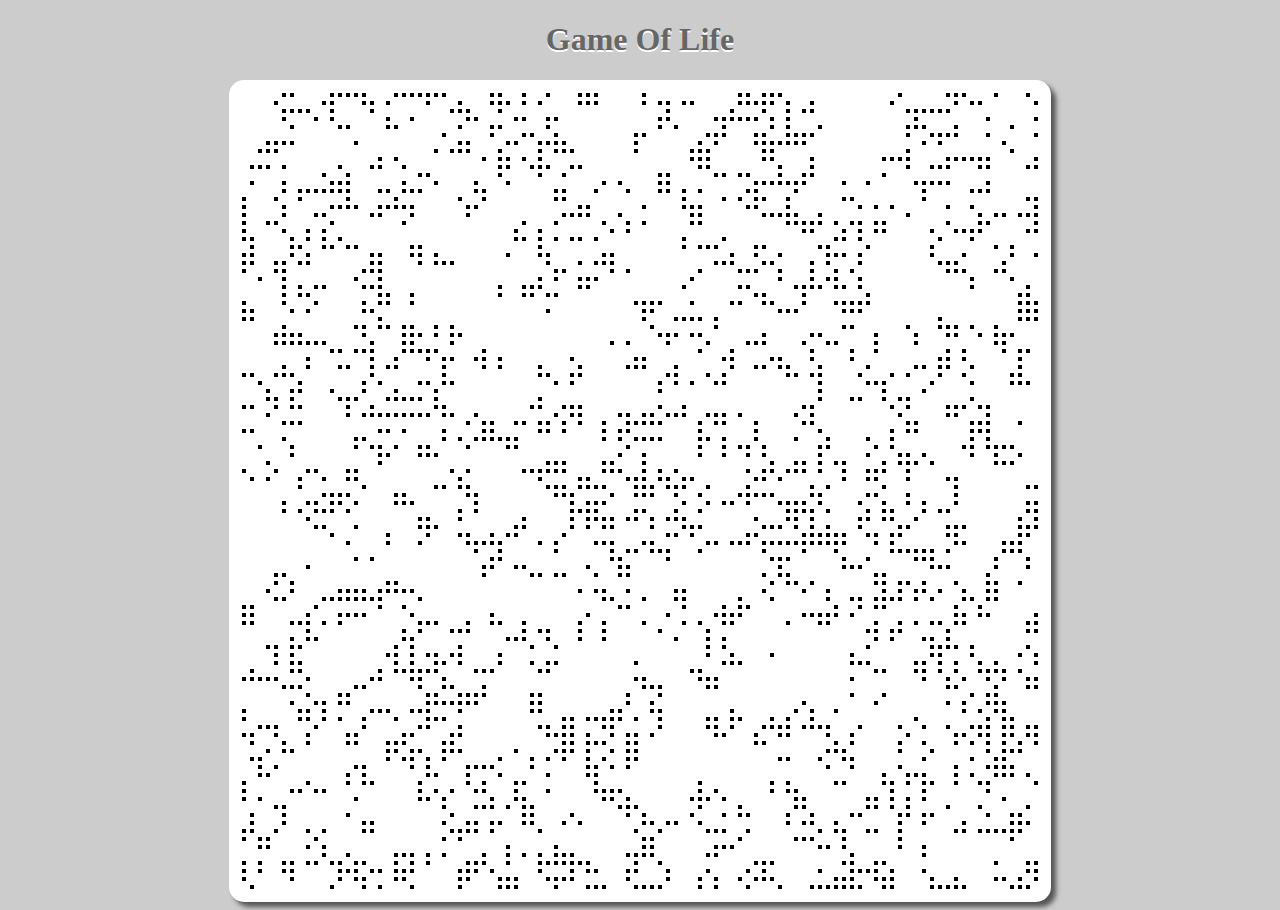
<file: app/index.html>
<!DOCTYPE html>
<html ng-app='gameOfLife'>
  <head>
    <meta charset="utf-8">
    <title>Game Of Life</title>

    <link rel="stylesheet" type="text/css" href="src/css/gameoflife.css">
  </head>
  <body ng-controller="GenerationController">
    <h1>Game Of Life</h1>
    <div  class="control-panel">
      <button ng-click="start()" class="start-button" style="display:none;">Start</button>
    </div>
    <div>
        <table class="wrapper">
          <tr ng-repeat="cellRow in population.cells track by $index">
            <td ng-repeat="cell in cellRow track by $index">
              <div class="cell dead" ng-if="cell === 0"></div>
              <div class="cell alive" ng-if="cell === 1"></div>
            </td>
          </tr>
      </table>
    </div>

    <script src="lib/js/angular.min.js" type="text/javascript"></script>
    <script src="src/js/population.js" type="text/javascript"></script>
    <script src="src/js/gameoflife.js" type="text/javascript"></script>
  </body>
</html>
</file>
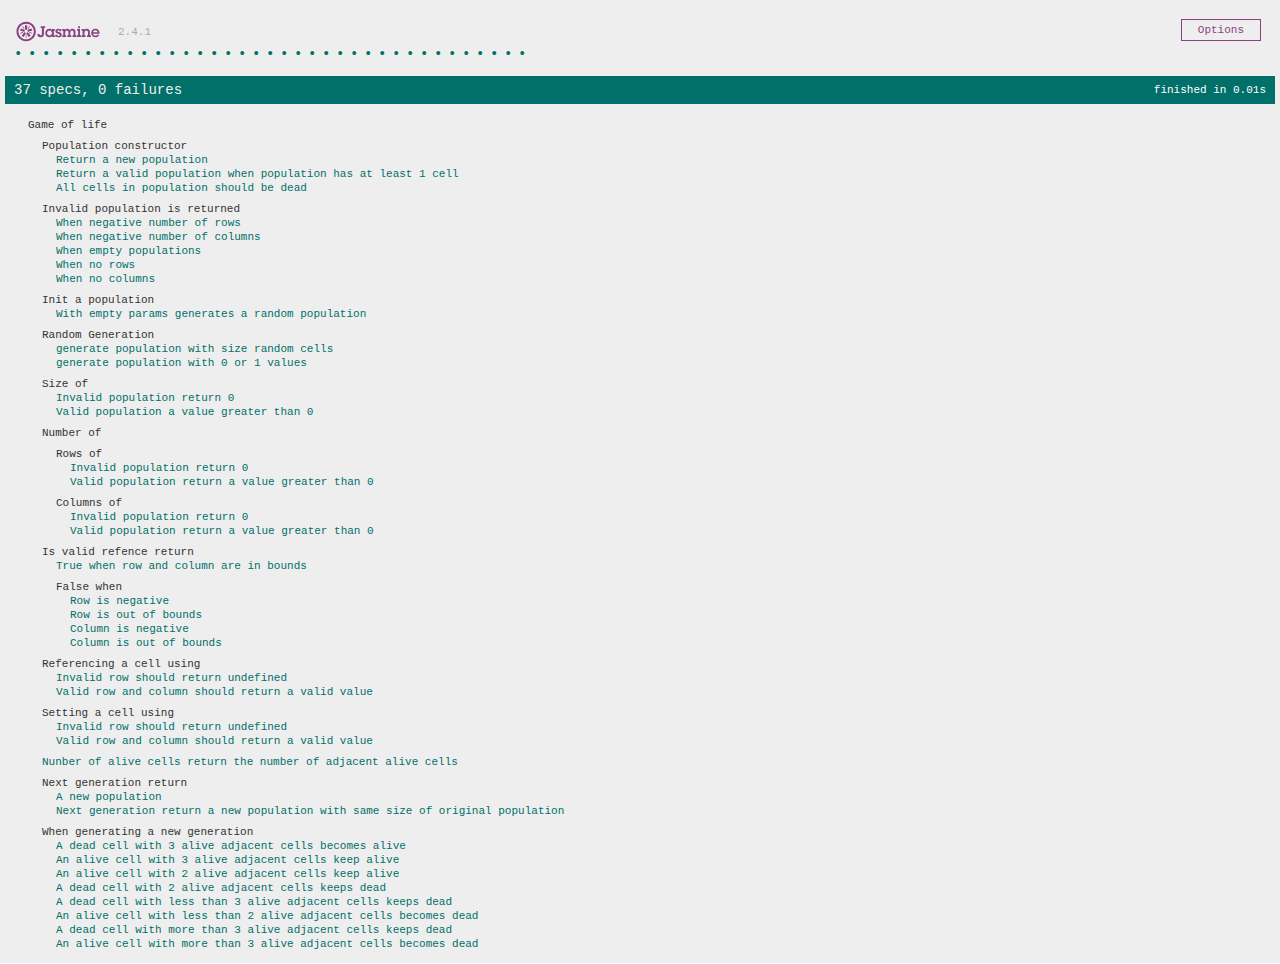
<file: test/SpecRunner.html>
<!DOCTYPE html>
<html>
<head>
  <meta charset="utf-8">
  <title>Jasmine Spec Runner</title>

  <link rel="shortcut icon" type="image/png" href="lib/jasmine/jasmine_favicon.png">
  <link rel="stylesheet" href="lib/jasmine/jasmine.css">

  <script src="lib/jasmine/jasmine.js"></script>
  <script src="lib/jasmine/jasmine-html.js"></script>
  <script src="lib/jasmine/boot.js"></script>

  <!-- include source files here... -->
  <script src="../app/src/js/population.js"></script>

  <!-- include spec files here... -->
  <script src="spec/populationSpec.js"></script>

</head>

<body>
</body>
</html>
</file>
<file: app/src/css/gameoflife.css>
body{
  font-family: sans serif;
  background: #ccc;
}

h1{
  text-align: center;
  color: #666;
  text-shadow: 0px 2px 0px #fff;
}

.control-panel{
  text-align: center;
}

.wrapper{
  margin: 0 auto;
  box-shadow: 5px 5px 5px #555;
  background: #fff;
  border-radius: 15px;
  padding: 10px;
}

.cell{
  width: 4px;
  height: 4px;
}

.dead{
  background: #fff;
}

.alive{
  background: #000;
}
</file>
<file: test/lib/jasmine/jasmine.css>
body { overflow-y: scroll; }

.jasmine_html-reporter { background-color: #eee; padding: 5px; margin: -8px; font-size: 11px; font-family: Monaco, "Lucida Console", monospace; line-height: 14px; color: #333; }
.jasmine_html-reporter a { text-decoration: none; }
.jasmine_html-reporter a:hover { text-decoration: underline; }
.jasmine_html-reporter p, .jasmine_html-reporter h1, .jasmine_html-reporter h2, .jasmine_html-reporter h3, .jasmine_html-reporter h4, .jasmine_html-reporter h5, .jasmine_html-reporter h6 { margin: 0; line-height: 14px; }
.jasmine_html-reporter .jasmine-banner, .jasmine_html-reporter .jasmine-symbol-summary, .jasmine_html-reporter .jasmine-summary, .jasmine_html-reporter .jasmine-result-message, .jasmine_html-reporter .jasmine-spec .jasmine-description, .jasmine_html-reporter .jasmine-spec-detail .jasmine-description, .jasmine_html-reporter .jasmine-alert .jasmine-bar, .jasmine_html-reporter .jasmine-stack-trace { padding-left: 9px; padding-right: 9px; }
.jasmine_html-reporter .jasmine-banner { position: relative; }
.jasmine_html-reporter .jasmine-banner .jasmine-title { background: url('[data-uri]') no-repeat; background: url('[data-uri]') no-repeat, none; -moz-background-size: 100%; -o-background-size: 100%; -webkit-background-size: 100%; background-size: 100%; display: block; float: left; width: 90px; height: 25px; }
.jasmine_html-reporter .jasmine-banner .jasmine-version { margin-left: 14px; position: relative; top: 6px; }
.jasmine_html-reporter #jasmine_content { position: fixed; right: 100%; }
.jasmine_html-reporter .jasmine-version { color: #aaa; }
.jasmine_html-reporter .jasmine-banner { margin-top: 14px; }
.jasmine_html-reporter .jasmine-duration { color: #fff; float: right; line-height: 28px; padding-right: 9px; }
.jasmine_html-reporter .jasmine-symbol-summary { overflow: hidden; *zoom: 1; margin: 14px 0; }
.jasmine_html-reporter .jasmine-symbol-summary li { display: inline-block; height: 10px; width: 14px; font-size: 16px; }
.jasmine_html-reporter .jasmine-symbol-summary li.jasmine-passed { font-size: 14px; }
.jasmine_html-reporter .jasmine-symbol-summary li.jasmine-passed:before { color: #007069; content: "\02022"; }
.jasmine_html-reporter .jasmine-symbol-summary li.jasmine-failed { line-height: 9px; }
.jasmine_html-reporter .jasmine-symbol-summary li.jasmine-failed:before { color: #ca3a11; content: "\d7"; font-weight: bold; margin-left: -1px; }
.jasmine_html-reporter .jasmine-symbol-summary li.jasmine-disabled { font-size: 14px; }
.jasmine_html-reporter .jasmine-symbol-summary li.jasmine-disabled:before { color: #bababa; content: "\02022"; }
.jasmine_html-reporter .jasmine-symbol-summary li.jasmine-pending { line-height: 17px; }
.jasmine_html-reporter .jasmine-symbol-summary li.jasmine-pending:before { color: #ba9d37; content: "*"; }
.jasmine_html-reporter .jasmine-symbol-summary li.jasmine-empty { font-size: 14px; }
.jasmine_html-reporter .jasmine-symbol-summary li.jasmine-empty:before { color: #ba9d37; content: "\02022"; }
.jasmine_html-reporter .jasmine-run-options { float: right; margin-right: 5px; border: 1px solid #8a4182; color: #8a4182; position: relative; line-height: 20px; }
.jasmine_html-reporter .jasmine-run-options .jasmine-trigger { cursor: pointer; padding: 8px 16px; }
.jasmine_html-reporter .jasmine-run-options .jasmine-payload { position: absolute; display: none; right: -1px; border: 1px solid #8a4182; background-color: #eee; white-space: nowrap; padding: 4px 8px; }
.jasmine_html-reporter .jasmine-run-options .jasmine-payload.jasmine-open { display: block; }
.jasmine_html-reporter .jasmine-bar { line-height: 28px; font-size: 14px; display: block; color: #eee; }
.jasmine_html-reporter .jasmine-bar.jasmine-failed { background-color: #ca3a11; }
.jasmine_html-reporter .jasmine-bar.jasmine-passed { background-color: #007069; }
.jasmine_html-reporter .jasmine-bar.jasmine-skipped { background-color: #bababa; }
.jasmine_html-reporter .jasmine-bar.jasmine-errored { background-color: #ca3a11; }
.jasmine_html-reporter .jasmine-bar.jasmine-menu { background-color: #fff; color: #aaa; }
.jasmine_html-reporter .jasmine-bar.jasmine-menu a { color: #333; }
.jasmine_html-reporter .jasmine-bar a { color: white; }
.jasmine_html-reporter.jasmine-spec-list .jasmine-bar.jasmine-menu.jasmine-failure-list, .jasmine_html-reporter.jasmine-spec-list .jasmine-results .jasmine-failures { display: none; }
.jasmine_html-reporter.jasmine-failure-list .jasmine-bar.jasmine-menu.jasmine-spec-list, .jasmine_html-reporter.jasmine-failure-list .jasmine-summary { display: none; }
.jasmine_html-reporter .jasmine-results { margin-top: 14px; }
.jasmine_html-reporter .jasmine-summary { margin-top: 14px; }
.jasmine_html-reporter .jasmine-summary ul { list-style-type: none; margin-left: 14px; padding-top: 0; padding-left: 0; }
.jasmine_html-reporter .jasmine-summary ul.jasmine-suite { margin-top: 7px; margin-bottom: 7px; }
.jasmine_html-reporter .jasmine-summary li.jasmine-passed a { color: #007069; }
.jasmine_html-reporter .jasmine-summary li.jasmine-failed a { color: #ca3a11; }
.jasmine_html-reporter .jasmine-summary li.jasmine-empty a { color: #ba9d37; }
.jasmine_html-reporter .jasmine-summary li.jasmine-pending a { color: #ba9d37; }
.jasmine_html-reporter .jasmine-summary li.jasmine-disabled a { color: #bababa; }
.jasmine_html-reporter .jasmine-description + .jasmine-suite { margin-top: 0; }
.jasmine_html-reporter .jasmine-suite { margin-top: 14px; }
.jasmine_html-reporter .jasmine-suite a { color: #333; }
.jasmine_html-reporter .jasmine-failures .jasmine-spec-detail { margin-bottom: 28px; }
.jasmine_html-reporter .jasmine-failures .jasmine-spec-detail .jasmine-description { background-color: #ca3a11; }
.jasmine_html-reporter .jasmine-failures .jasmine-spec-detail .jasmine-description a { color: white; }
.jasmine_html-reporter .jasmine-result-message { padding-top: 14px; color: #333; white-space: pre; }
.jasmine_html-reporter .jasmine-result-message span.jasmine-result { display: block; }
.jasmine_html-reporter .jasmine-stack-trace { margin: 5px 0 0 0; max-height: 224px; overflow: auto; line-height: 18px; color: #666; border: 1px solid #ddd; background: white; white-space: pre; }
</file>
